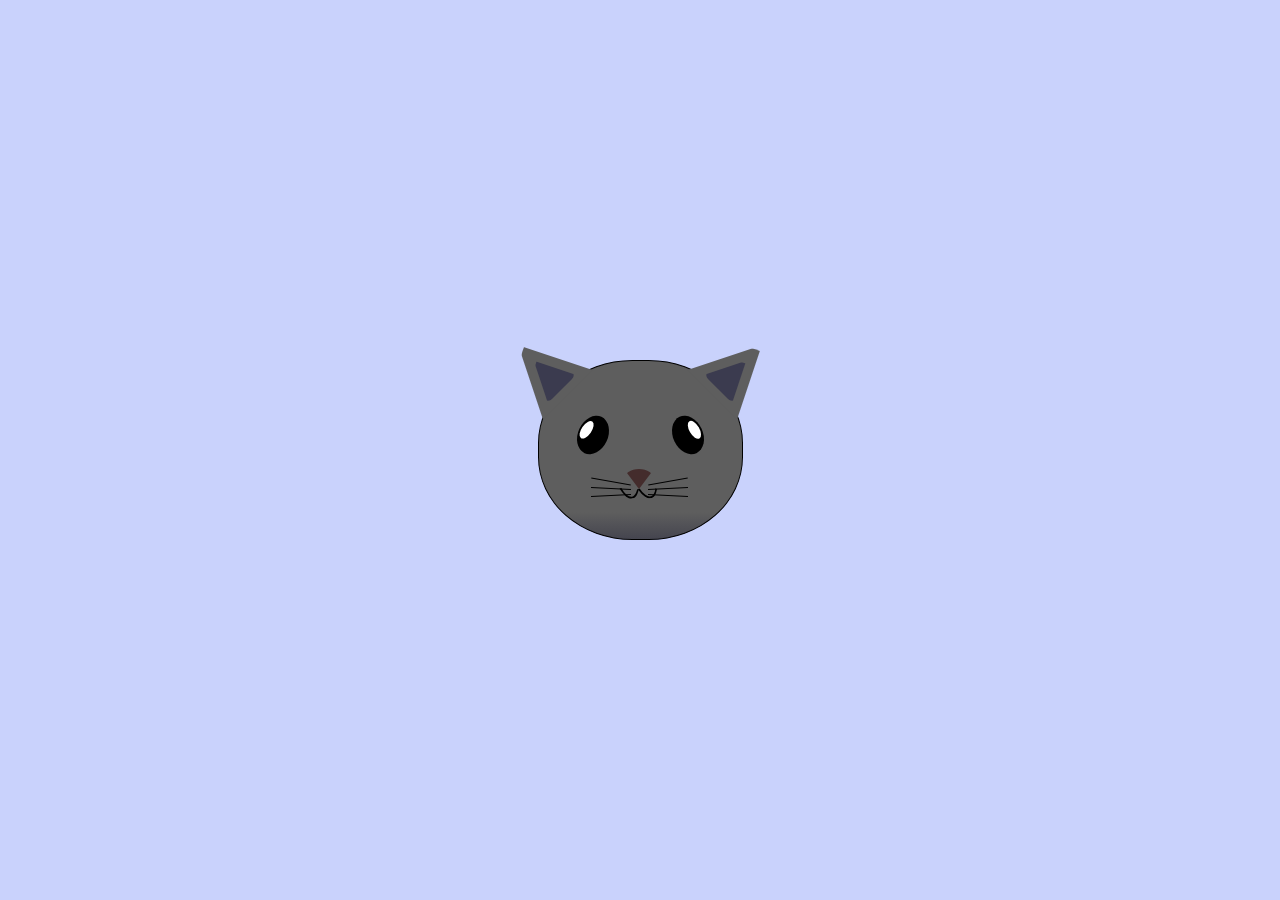
<file: app/excercises/cat project/index.html>
<!DOCTYPE html>
<html lang="en">
<head>
    <meta charset="UTF-8">
    <title>fCC Cat Painting</title>
    <link rel="stylesheet" href="./styles.css">
</head>
<body>
    <main>
      <div class="cat-head">
        <div class="cat-ears">
          <div class="cat-left-ear">
            <div class="cat-left-inner-ear"></div>
          </div>
          <div class="cat-right-ear">
            <div class="cat-right-inner-ear"></div>
          </div>
        </div>

        <div class="cat-eyes">
          <div class="cat-left-eye">
            <div class="cat-left-inner-eye"></div>
          </div>
          <div class="cat-right-eye">
            <div class="cat-right-inner-eye"></div>
          </div>
        </div>

        <div class="cat-nose"></div>

        <div class="cat-mouth">
          <div class="cat-mouth-line-left"></div>
          <div class="cat-mouth-line-right"></div>
        </div>

        <div class="cat-whiskers">
          <div class="cat-whiskers-left">
            <div class="cat-whisker-left-top"></div>
            <div class="cat-whisker-left-middle"></div>
            <div class="cat-whisker-left-bottom"></div>
          </div>
          <div class="cat-whiskers-right">
            <div class="cat-whisker-right-top"></div>
            <div class="cat-whisker-right-middle"></div>
            <div class="cat-whisker-right-bottom"></div>
          </div>
        </div>

      </div>
    </main>
</body>
</html>
</file>
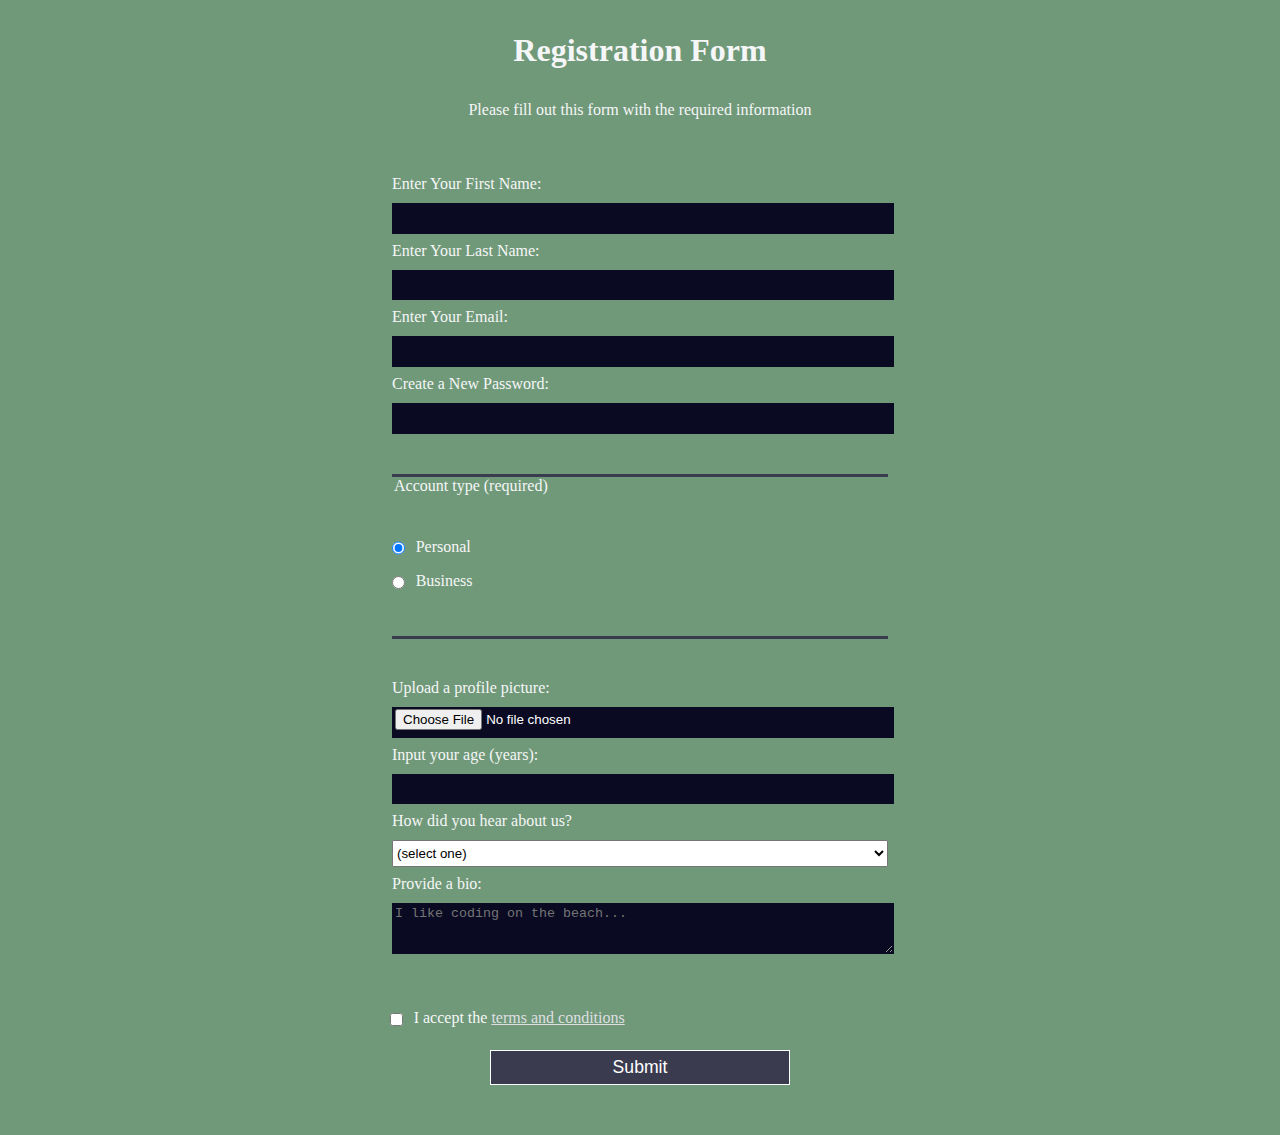
<file: app/excercises/proof.html>
<!DOCTYPE html>
<html lang="en">
  <head>
    <meta charset="UTF-8" />
    <title>Registration Form</title>
    <link rel="stylesheet" href="styles.css" />
  </head>
  <body>
    <h1>Registration Form</h1>
    <p>Please fill out this form with the required information</p>
    <form method="post" action="https://register-demo.freecodecamp.org">
      <fieldset>
        <label for="first-name"
          >Enter Your First Name:
          <input id="first-name" name="first-name" type="text" required
        /></label>
        <label for="last-name"
          >Enter Your Last Name:
          <input id="last-name" name="last-name" type="text" required
        /></label>
        <label for="email"
          >Enter Your Email:
          <input id="email" name="email" type="email" required
        /></label>
        <label for="new-password"
          >Create a New Password:
          <input
            id="new-password"
            name="new-password"
            type="password"
            pattern="[a-z0-5]{8,}"
            required
        /></label>
      </fieldset>
      <fieldset>
        <legend>Account type (required)</legend>
        <label for="personal-account"
          ><input
            id="personal-account"
            type="radio"
            name="account-type"
            class="inline"
            checked
          />
          Personal</label
        >
        <label for="business-account"
          ><input
            id="business-account"
            type="radio"
            name="account-type"
            class="inline"
          />
          Business</label
        >
      </fieldset>
      <fieldset>
        <label for="profile-picture"
          >Upload a profile picture:
          <input id="profile-picture" type="file" name="file"
        /></label>
        <label for="age"
          >Input your age (years):
          <input id="age" type="number" name="age" min="13" max="120"
        /></label>
        <label for="referrer"
          >How did you hear about us?
          <select id="referrer" name="referrer">
            <option value="">(select one)</option>
            <option value="1">freeCodeCamp News</option>
            <option value="2">freeCodeCamp YouTube Channel</option>
            <option value="3">freeCodeCamp Forum</option>
            <option value="4">Other</option>
          </select>
        </label>
        <label for="bio"
          >Provide a bio:
          <textarea
            id="bio"
            name="bio"
            rows="3"
            cols="30"
            placeholder="I like coding on the beach..."
          ></textarea>
        </label>
      </fieldset>
      <label for="terms-and-conditions">
        <input
          class="inline"
          id="terms-and-conditions"
          type="checkbox"
          required
          name="terms-and-conditions"
        />
        I accept the
        <a href="https://www.freecodecamp.org/news/terms-of-service/"
          >terms and conditions</a
        >
      </label>
      <input type="submit" value="Submit" />
    </form>
  </body>
</html>
</file>
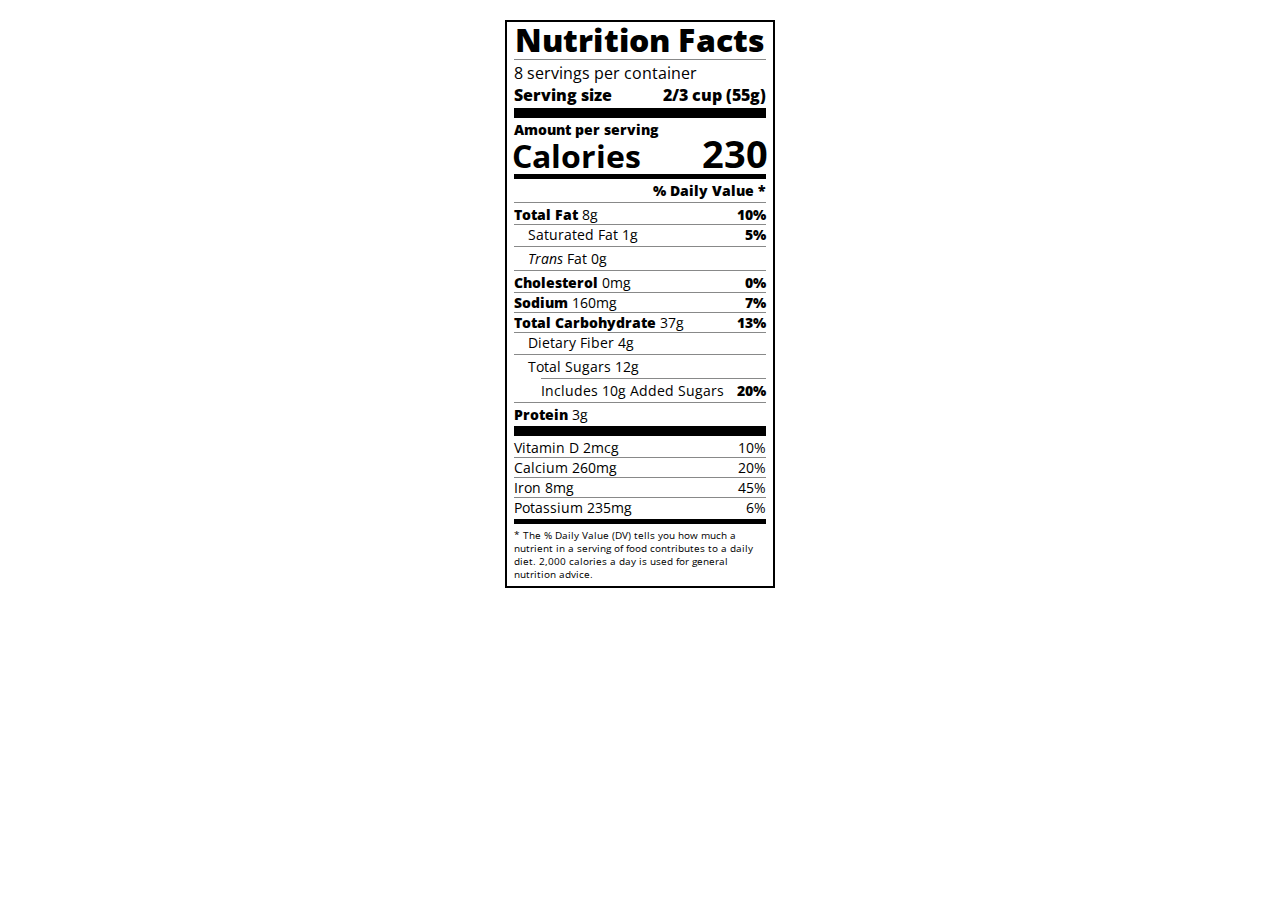
<file: app/project of target/main.htm>
<!DOCTYPE html>
<html lang="en">
  <head>
    <meta charset="UTF-8" />
    <title>Nutrition Label</title>
    <link
      href="https://fonts.googleapis.com/css?family=Open+Sans:400,700,800"
      rel="stylesheet"
    />
    <link href="./styles.css" rel="stylesheet" />
  </head>

  <body>
    <div class="label">
      <header>
        <h1 class="bold">Nutrition Facts</h1>
        <div class="divider"></div>
        <p>8 servings per container</p>
        <p class="bold">Serving size <span>2/3 cup (55g)</span></p>
      </header>
      <div class="divider large"></div>
      <div class="calories-info">
        <div class="left-container">
          <h2 class="bold small-text">Amount per serving</h2>
          <p>Calories</p>
        </div>
        <span>230</span>
      </div>
      <div class="divider medium"></div>
      <div class="daily-value small-text">
        <p class="bold right no-divider">% Daily Value *</p>
        <div class="divider"></div>
        <p>
          <span><span class="bold">Total Fat</span> 8g</span>
          <span class="bold">10%</span>
        </p>
        <p class="indent no-divider">
          Saturated Fat 1g <span class="bold">5%</span>
        </p>
        <div class="divider"></div>
        <p class="indent no-divider">
          <span><i>Trans</i> Fat 0g</span>
        </p>
        <div class="divider"></div>
        <p>
          <span><span class="bold">Cholesterol</span> 0mg</span>
          <span class="bold">0%</span>
        </p>
        <p>
          <span><span class="bold">Sodium</span> 160mg</span>
          <span class="bold">7%</span>
        </p>
        <p>
          <span><span class="bold">Total Carbohydrate</span> 37g</span>
          <span class="bold">13%</span>
        </p>
        <p class="indent no-divider">Dietary Fiber 4g</p>
        <div class="divider"></div>
        <p class="indent no-divider">Total Sugars 12g</p>
        <div class="divider double-indent"></div>
        <p class="double-indent no-divider">
          Includes 10g Added Sugars <span class="bold">20%</span>
        </p>
        <div class="divider"></div>
        <p class="no-divider">
          <span><span class="bold">Protein</span> 3g</span>
        </p>
        <div class="divider large"></div>
        <p>Vitamin D 2mcg <span>10%</span></p>
        <p>Calcium 260mg <span>20%</span></p>
        <p>Iron 8mg <span>45%</span></p>
        <p class="no-divider">Potassium 235mg <span>6%</span></p>
      </div>
      <div class="divider medium"></div>
      <p class="note">
        * The % Daily Value (DV) tells you how much a nutrient in a serving of
        food contributes to a daily diet. 2,000 calories a day is used for
        general nutrition advice.
      </p>
    </div>
  </body>
</html>
</file>
<file: app/excercises/cat project/styles.css>
* {
    box-sizing: border-box;
  }
  
  body {
    background-color: #c9d2fc;
  }
  
  .cat-head {
    position: absolute;
    right: 0;
    left: 0;
    top: 0;
    bottom: 0;
    margin: auto;
    background: linear-gradient(#5e5e5e 85%, #45454f 100%);
    width: 205px;
    height: 180px;
    border: 1px solid #000;
    border-radius: 46%;
  }
  
  .cat-left-ear {
    position: absolute;
    top: -26px;
    left: -31px;
    z-index: 1;
    border-top-left-radius: 90px;
    border-top-right-radius: 10px;
    transform: rotate(-45deg);
    border-left: 35px solid transparent;
    border-right: 35px solid transparent;
    border-bottom: 70px solid #5e5e5e;
  }
  
  .cat-right-ear {
    position: absolute;
    top: -26px;
    left: 163px;
    z-index: 1;
    transform: rotate(45deg);
    border-top-left-radius: 90px;
    border-top-right-radius: 10px;
    border-left: 35px solid transparent;
    border-right: 35px solid transparent;
    border-bottom: 70px solid #5e5e5e;
  }
  
  .cat-left-inner-ear {
    position: absolute;
    top: 22px;
    left: -20px;
    border-top-left-radius: 90px;
    border-top-right-radius: 10px;
    border-bottom-right-radius: 40%;
    border-bottom-left-radius: 40%;
    border-left: 20px solid transparent;
    border-right: 20px solid transparent;
    border-bottom: 40px solid #3b3b4f;
  }
  
  .cat-right-inner-ear {
    position: absolute;
    top: 22px;
    left: -20px;
    border-top-left-radius: 90px;
    border-top-right-radius: 10px;
    border-bottom-right-radius: 40%;
    border-bottom-left-radius: 40%;
    border-left: 20px solid transparent;
    border-right: 20px solid transparent;
    border-bottom: 40px solid #3b3b4f;
  }
  
  .cat-left-eye {
    position: absolute;
    top: 54px;
    left: 39px;
    border-radius: 60%;
    transform: rotate(25deg);
    width: 30px;
    height: 40px;
    background-color: #000;
  }
  
  .cat-right-eye {
    position: absolute;
    top: 54px;
    left: 134px;
    border-radius: 60%;
    transform: rotate(-25deg);
    width: 30px;
    height: 40px;
    background-color: #000;
  }
  
  .cat-left-inner-eye {
    position: absolute;
    top: 8px;
    left: 2px;
    width: 10px;
    height: 20px;
    transform: rotate(10deg);
    background-color: #fff;
    border-radius: 60%;
  }
  
  .cat-right-inner-eye {
    position: absolute;
    top: 8px;
    left: 18px;
    transform: rotate(-5deg);
    width: 10px;
    height: 20px;
    background-color: #fff;
    border-radius: 60%;
  }
  
  .cat-nose {
    position: absolute;
    top: 108px;
    left: 85px;
    border-top-left-radius: 50%;
    border-bottom-right-radius: 50%;
    border-bottom-left-radius: 50%;
    transform: rotate(180deg);
    border-left: 15px solid transparent;
    border-right: 15px solid transparent;
    border-bottom: 20px solid #442c2c;
  }
  
  .cat-mouth div {
    width: 30px;
    height: 50px;
    border: 2px solid #000;
    border-radius: 190%/190px 150px 0 0;
    border-color: black transparent transparent transparent;
  }
  
  .cat-mouth-line-left {
    position: absolute;
    top: 88px;
    left: 74px;
    transform: rotate(170deg);
  }
  
  .cat-mouth-line-right {
    position: absolute;
    top: 88px;
    left: 91px;
    transform: rotate(165deg);
  }
  
  .cat-whiskers-left div {
    width: 40px;
    height: 1px;
    background-color: #000;
  }
  
  .cat-whiskers-right div {
    width: 40px;
    height: 1px;
    background-color: #000;
  }
  
  .cat-whisker-left-top {
    position: absolute;
    top: 120px;
    left: 52px;
    transform: rotate(10deg);
  }
  
  .cat-whisker-left-middle {
    position: absolute;
    top: 127px;
    left: 52px;
    transform: rotate(3deg);
  }
  
  .cat-whisker-left-bottom {
    position: absolute;
    top: 134px;
    left: 52px;
    transform: rotate(-3deg);
  }
  
  .cat-whisker-right-top {
    position: absolute;
    top: 120px;
    left: 109px;
    transform: rotate(-10deg);
  }
  
  .cat-whisker-right-middle {
    position: absolute;
    top: 127px;
    left: 109px;
    transform: rotate(-3deg);
  }
  
  .cat-whisker-right-bottom {
    position: absolute;
    top: 134px;
    left: 109px;
    transform: rotate(3deg);
  }
</file>
<file: app/excercises/styles.css>
body {
  width: 100%;
  height: 100vh;
  margin: 0;
  background-color: #709979;
  color: #f5f6f7;
  font-family: Tahoma;
  font-size: 16px;
}

h1,
p {
  margin: 1em auto;
  text-align: center;
}

form {
  width: 60vw;
  max-width: 500px;
  min-width: 300px;
  margin: 0 auto;
  padding-bottom: 2em;
}

fieldset {
  border: none;
  padding: 2rem 0;
  border-bottom: 3px solid #3b3b4f;
}

fieldset:last-of-type {
  border-bottom: none;
}

label {
  display: block;
  margin: 0.5rem 0;
}

input,
textarea,
select {
  margin: 10px 0 0 0;
  width: 100%;
  min-height: 2em;
}

input,
textarea {
  background-color: #0a0a23;
  border: 1px solid #0a0a23;
  color: #ffffff;
}

.inline {
  width: unset;
  margin: 0 0.5em 0 0;
  vertical-align: middle;
}

input[type="submit"] {
  display: block;
  width: 60%;
  margin: 1em auto;
  height: 2em;
  font-size: 1.1rem;
  background-color: #3b3b4f;
  border-color: white;
  min-width: 300px;
}

input[type="file"] {
  padding: 1px 2px;
}

.inline {
  display: inline;
}
.inline,
a {
  color: #dfdfe2;
}
</file>
<file: app/project of target/styles.css>
* {
  box-sizing: border-box;
}

html {
  font-size: 16px;
}

body {
  font-family: "Open Sans", sans-serif;
}

.label {
  border: 2px solid black;
  width: 270px;
  margin: 20px auto;
  padding: 0 7px;
}

header h1 {
  text-align: center;
  margin: -4px 0;
  letter-spacing: 0.15px;
}

p {
  margin: 0;
  display: flex;
  justify-content: space-between;
}

.divider {
  border-bottom: 1px solid #888989;
  margin: 2px 0;
}

.bold {
  font-weight: 800;
}

.large {
  height: 10px;
}

.large,
.medium {
  background-color: black;
  border: 0;
}

.medium {
  height: 5px;
}

.small-text {
  font-size: 0.85rem;
}

.calories-info {
  display: flex;
  justify-content: space-between;
  align-items: flex-end;
}

.calories-info h2 {
  margin: 0;
}

.left-container p {
  margin: -5px -2px;
  font-size: 2em;
  font-weight: 700;
}

.calories-info span {
  margin: -7px -2px;
  font-size: 2.4em;
  font-weight: 700;
}

.right {
  justify-content: flex-end;
}

.indent {
  margin-left: 1em;
}

.double-indent {
  margin-left: 2em;
}

.daily-value p:not(.no-divider) {
  border-bottom: 1px solid #888989;
}
.note {
  font-size: 0.6rem;
  margin: 5px 0;
}
</file>
